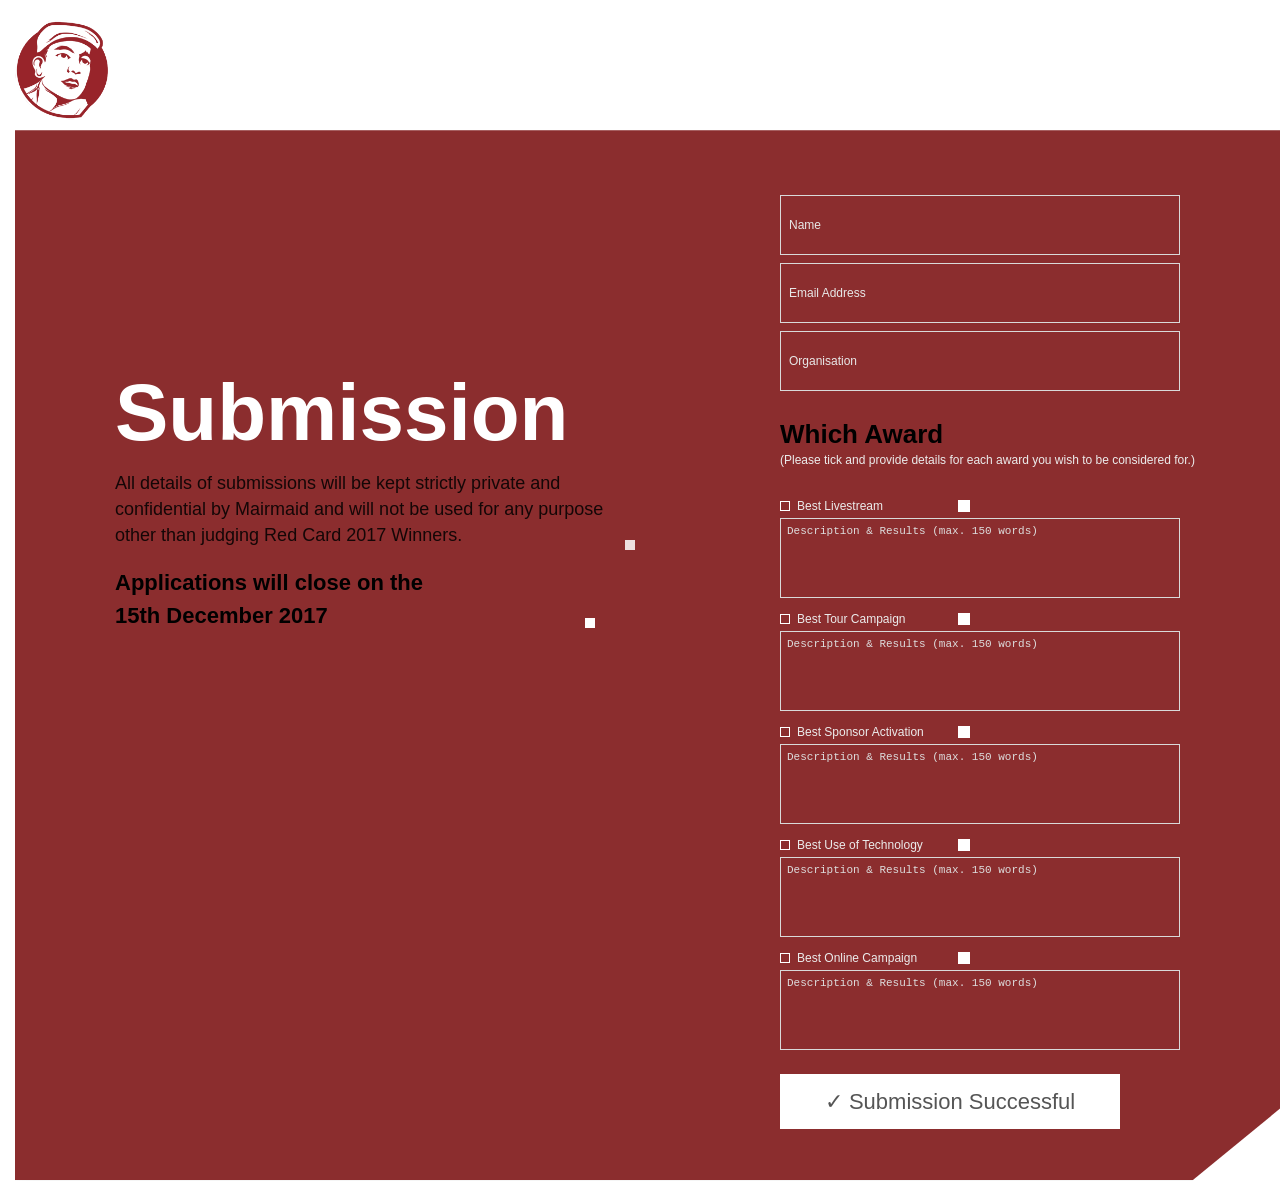
<file: index.html>
<!DOCTYPE html>
<html lang="en">
<head>
    <meta charset="UTF-8">
    <meta name="viewport" content="width=device-width, initial-scale=1.0">
    <title>Red Card Awards - Screen 1</title>

    <link rel="stylesheet" href="style.css">
</head>

<body>

<div class="container">

    <!-- Logo -->
    <img src="logo.png" alt="Logo" class="logo">

    <!-- Main Form Box -->
    <div class="form-box">

        <!-- Left Section -->
        <div class="left-section">

            <h1>Submission</h1>

            <p>
                All details of submissions will be kept strictly private and<br>
                confidential by Mairmaid and will not be used for any purpose<br>
                other than judging Red Card 2017 Winners.
            </p>

            <h3>
                Applications will close on the
                <br>
                <strong>15th December 2017</strong>
            </h3>

        </div>

        <!-- Right Section -->
        <div class="right-section">

            <form>

                <!-- Personal Details -->

                <input
                    type="text"
                    placeholder="Name"
                >

                <input
                    type="email"
                    placeholder="Email Address"
                >

                <input
                    type="text"
                    placeholder="Organisation"
                >

                <!-- Award Section -->

                <h2>Which Award</h2>

                <p class="award-text">
                    (Please tick and provide details for each award you wish to be considered for.)
                </p>


                <!-- Award 1 -->

                <div class="award-item">

                    <label>

                        <input type="checkbox">

                        Best Livestream

                    </label>

                    <textarea
                        placeholder="Description & Results (max. 150 words)"
                    ></textarea>

                </div>


                <!-- Award 2 -->

                <div class="award-item">

                    <label>

                        <input type="checkbox">

                        Best Tour Campaign

                    </label>

                    <textarea
                        placeholder="Description & Results (max. 150 words)"
                    ></textarea>

                </div>


                <!-- Award 3 -->

                <div class="award-item">

                    <label>

                        <input type="checkbox">

                        Best Sponsor Activation

                    </label>

                    <textarea
                        placeholder="Description & Results (max. 150 words)"
                    ></textarea>

                </div>


                <!-- Award 4 -->

                <div class="award-item">

                    <label>

                        <input type="checkbox">

                        Best Use of Technology

                    </label>

                    <textarea
                        placeholder="Description & Results (max. 150 words)"
                    ></textarea>

                </div>


                <!-- Award 5 -->

                <div class="award-item">

                    <label>

                        <input type="checkbox">

                        Best Online Campaign

                    </label>

                    <textarea
                        placeholder="Description & Results (max. 150 words)"
                    ></textarea>

                </div>


                <!-- Submit Button -->

                <button type="submit">

                    ✓ Submission Successful

                </button>

            </form>

        </div>

    </div>

</div>

</body>
</html>
</file>
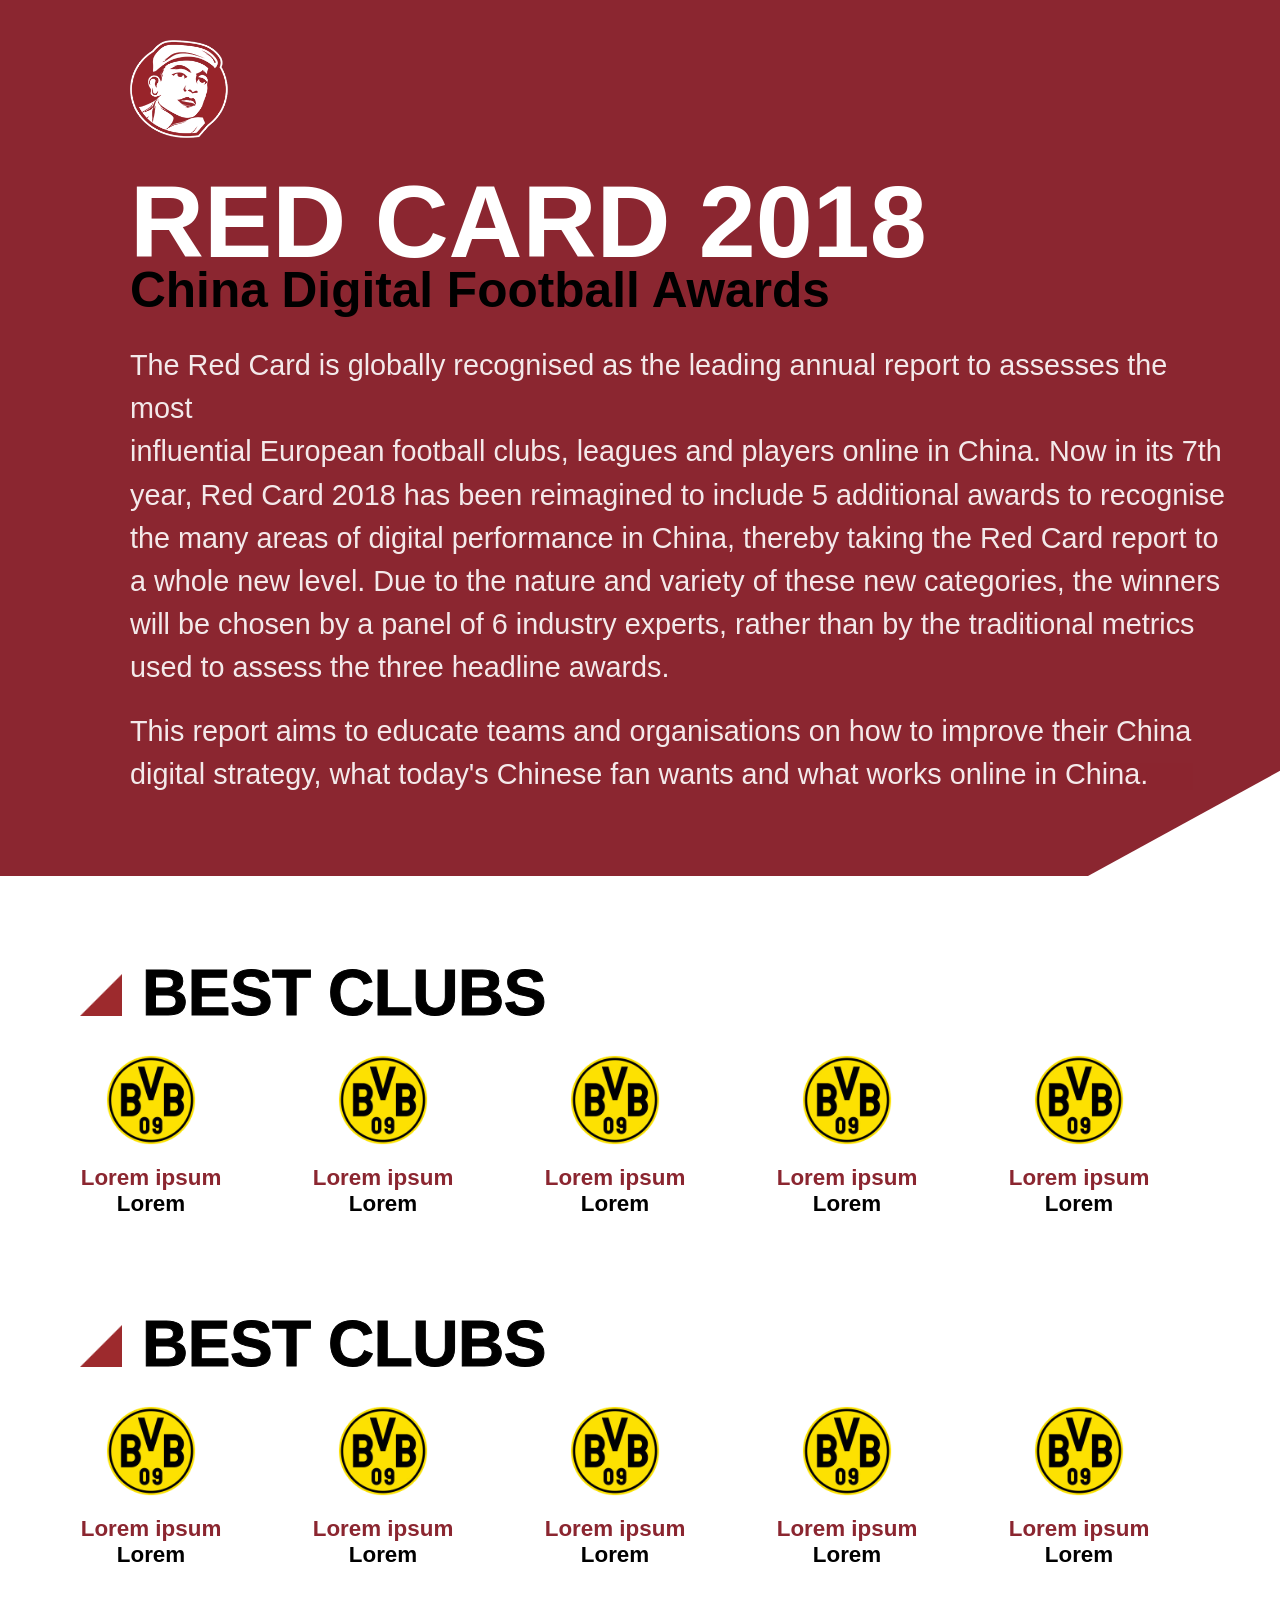
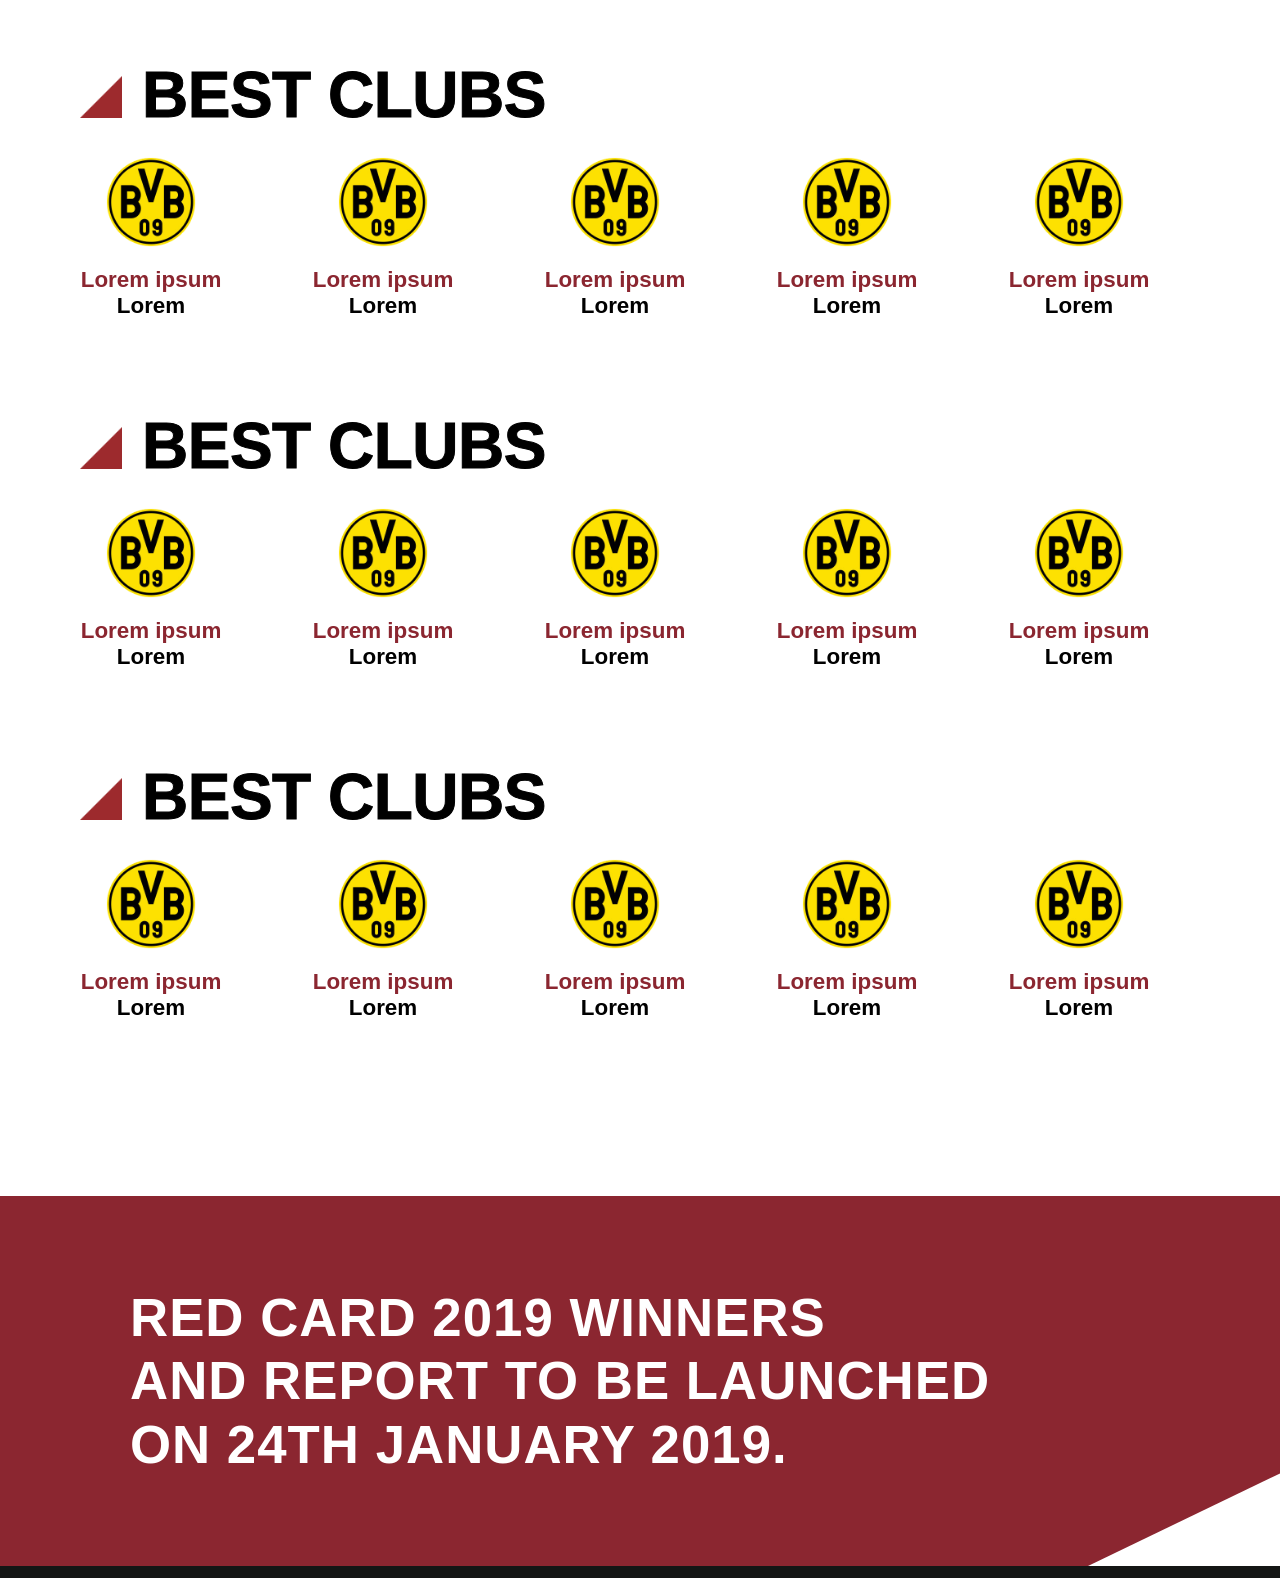
<file: index2.html>
<!DOCTYPE html>
<html lang="en">
<head>
    <meta charset="UTF-8">
    <meta name="viewport" content="width=device-width, initial-scale=1.0">
    <title>Red Card 2018 - China Digital Football Awards</title>
    <link rel="stylesheet" href="style2.css">
</head>
<body>
    <header>
        <img src="logo.png" alt="Red Card Profile" class="profile-logo">
        <h1>RED CARD 2018</h1>
        <h2>China Digital Football Awards</h2>
        <p>The Red Card is globally recognised as the leading annual report to assesses the most<br>
             influential European football clubs, leagues and players online in China. Now in its 7th<br>
              year, Red Card 2018 has been reimagined to include 5 additional awards to recognise<br>
               the many areas of digital performance in China, thereby taking the Red Card report to<br>
                a whole new level. Due to the nature and variety of these new categories, the winners<br>
                 will be chosen by a panel of 6 industry experts, rather than by the traditional metrics<br>
                  used to assess the three headline awards.</p>
        <p>This report aims to educate teams and organisations on how to improve their China<br>
             digital strategy, what today's Chinese fan wants and what works online in China.</p>
    </header>

    <main>
        <article class="award-row">
            <h3><img src="icon_awards.png" alt="" class="heading-icon"> BEST CLUBS</h3>
            <ul>
                <li>
                    <img src="1.png" alt="Club Logo">
                    <strong>Lorem ipsum</strong>
                    <span>Lorem</span>
                </li>
                <li>
                    <img src="1.png" alt="Club Logo">
                    <strong>Lorem ipsum</strong>
                    <span>Lorem</span>
                </li>
                <li>
                    <img src="1.png" alt="Club Logo">
                    <strong>Lorem ipsum</strong>
                    <span>Lorem</span>
                </li>
                <li>
                    <img src="1.png" alt="Club Logo">
                    <strong>Lorem ipsum</strong>
                    <span>Lorem</span>
                </li>
                <li>
                    <img src="1.png" alt="Club Logo">
                    <strong>Lorem ipsum</strong>
                    <span>Lorem</span>
                </li>
            </ul>
        </article>

        <article class="award-row">
            <h3><img src="icon_awards.png" alt="" class="heading-icon"> BEST CLUBS</h3>
            <ul>
                <li>
                    <img src="1.png" alt="Club Logo">
                    <strong>Lorem ipsum</strong>
                    <span>Lorem</span>
                </li>
                <li>
                    <img src="1.png" alt="Club Logo">
                    <strong>Lorem ipsum</strong>
                    <span>Lorem</span>
                </li>
                <li>
                    <img src="1.png" alt="Club Logo">
                    <strong>Lorem ipsum</strong>
                    <span>Lorem</span>
                </li>
                <li>
                    <img src="1.png" alt="Club Logo">
                    <strong>Lorem ipsum</strong>
                    <span>Lorem</span>
                </li>
                <li>
                    <img src="1.png" alt="Club Logo">
                    <strong>Lorem ipsum</strong>
                    <span>Lorem</span>
                </li>
            </ul>
        </article>

        <article class="award-row">
            <h3><img src="icon_awards.png" alt="" class="heading-icon"> BEST CLUBS</h3>
            <ul>
                <li>
                    <img src="1.png" alt="Club Logo">
                    <strong>Lorem ipsum</strong>
                    <span>Lorem</span>
                </li>
                <li>
                    <img src="1.png" alt="Club Logo">
                    <strong>Lorem ipsum</strong>
                    <span>Lorem</span>
                </li>
                <li>
                    <img src="1.png" alt="Club Logo">
                    <strong>Lorem ipsum</strong>
                    <span>Lorem</span>
                </li>
                <li>
                    <img src="1.png" alt="Club Logo">
                    <strong>Lorem ipsum</strong>
                    <span>Lorem</span>
                </li>
                <li>
                    <img src="1.png" alt="Club Logo">
                    <strong>Lorem ipsum</strong>
                    <span>Lorem</span>
                </li>
            </ul>
        </article>

        <article class="award-row">
            <h3><img src="icon_awards.png" alt="" class="heading-icon"> BEST CLUBS</h3>
            <ul>
                <li>
                    <img src="1.png" alt="Club Logo">
                    <strong>Lorem ipsum</strong>
                    <span>Lorem</span>
                </li>
                <li>
                    <img src="1.png" alt="Club Logo">
                    <strong>Lorem ipsum</strong>
                    <span>Lorem</span>
                </li>
                <li>
                    <img src="1.png" alt="Club Logo">
                    <strong>Lorem ipsum</strong>
                    <span>Lorem</span>
                </li>
                <li>
                    <img src="1.png" alt="Club Logo">
                    <strong>Lorem ipsum</strong>
                    <span>Lorem</span>
                </li>
                <li>
                    <img src="1.png" alt="Club Logo">
                    <strong>Lorem ipsum</strong>
                    <span>Lorem</span>
                </li>
            </ul>
        </article>

        <article class="award-row">
            <h3><img src="icon_awards.png" alt="" class="heading-icon"> BEST CLUBS</h3>
            <ul>
                <li>
                    <img src="1.png" alt="Club Logo">
                    <strong>Lorem ipsum</strong>
                    <span>Lorem</span>
                </li>
                <li>
                    <img src="1.png" alt="Club Logo">
                    <strong>Lorem ipsum</strong>
                    <span>Lorem</span>
                </li>
                <li>
                    <img src="1.png" alt="Club Logo">
                    <strong>Lorem ipsum</strong>
                    <span>Lorem</span>
                </li>
                <li>
                    <img src="1.png" alt="Club Logo">
                    <strong>Lorem ipsum</strong>
                    <span>Lorem</span>
                </li>
                <li>
                    <img src="1.png" alt="Club Logo">
                    <strong>Lorem ipsum</strong>
                    <span>Lorem</span>
                </li>
            </ul>
        </article>
    </main>

    <footer>
        <h4>RED CARD 2019 WINNERS<br>
             AND REPORT TO BE LAUNCHED<br>
              ON 24TH JANUARY 2019.</h4>
    </footer>
<div class="footer-black-line"></div>
</body>
</html>
</file>
<file: style.css>
/* ==========================
   RESET
========================== */

*{
    margin:0;
    padding:0;
    box-sizing:border-box;
}

body{
    background:#ffffff;
    font-family:Arial, sans-serif;
}

/* ==========================
   MAIN CONTAINER
========================== */

.container{
    width:100%;
    min-height:100vh;
    padding-bottom: 10px;
}

/* ==========================
   LOGO
========================== */

.logo{
    width:95px;
    margin-top:20px;
    margin-left:15px;
    display:block;
}

/* ==========================
   MAIN BOX
========================== */

.form-box{

    width:100%;
    height: 1050px;
    background:#8B2D2E;

    margin-left:15px;
    margin-top:10px;

    display:flex;

    position:relative;

    box-shadow:0 8px 18px rgba(0,0,0,.20);

    clip-path:polygon(
    0 0,
    100% 0,
    100% 92%,
    92% 100%,
    0 100%
    );
}

/* ==========================
   LEFT SECTION
========================== */

.left-section{

    width:50%;

    color:white;
    margin-left: 60px;
    padding:150px 40px 0 40px;
}

.left-section h1{

    font-size:80px;
    margin-top: 105px;
    font-weight:900;

    line-height:55px;

    margin-bottom:30px;
    
    font-family:"Arial Black", Arial, sans-serif;
}

.left-section p{

    width: 800px;
    font-size:18px;
    font-weight: 500;
    line-height:26px;
    position: relative;
    margin-bottom:20px;
    color:black;
    font-family: Arial, sans-serif;
    opacity: 0.85;
}
.left-section p::after {
    content: "";
    position: absolute;
    right:280px; /* Isko adjust karke box ko aage peeche kar sakti hain */
    top: 70px;    /* Isko adjust karke box ko upar neeche kar sakti hain */
    width: 10px;
    height: 10px;
    background-color: white;
    color: #8B2D2E; /* Box ke andar plus ka color maroon rahega */
    font-size: 12px;
    font-weight: bold;
    display: flex;
    align-items: center;
    justify-content: center;
}
.left-section h3{

    position: relative;
    line-height:30px;
    font-weight:900;
    color:black;
    width: 500px;
    font-size: 22px; /* Pehle image ki tarah font size barha kiya */
    font-family: "Arial Black", Arial, sans-serif; /* Heavy font apply kiya */
}
.left-section h3::after {
    content: "";
    position: absolute;
    right:20px;
    top: 50px;
    width: 10px;
    height: 10px;
    background-color: white;
    color: #8B2D2E;
    font-size: 12px;
    font-weight: bold;
    display: flex;
    align-items: center;
    justify-content: center;
}
.left-section strong{

    font-size: 22px;
    font-weight: 900px;
    color:black;
    line-height: 35px;
}

/* ==========================
   RIGHT SECTION
========================== */

.right-section{

    width:50%;
    margin-left: 190px;
    padding: 65px 35px 0 35px;
    margin-right: -80px;
}

/* ==========================
   FORM
========================== */

.right-section form{

    display:flex;
    flex-direction:column;
}

/* ==========================
   INPUTS
========================== */

.right-section input[type="text"],
.right-section input[type="email"]{

    width:100%;

    height:60px;

    background:transparent;

    border:1px solid #d9d9d9;

    color:white;

    padding-left:8px;
    margin-left: -160px;
    margin-bottom:8px;

    outline:none;

    font-size:12px;
}

.right-section input::placeholder{

    color:#e8e8e8;
}

/* ==========================
   WHICH AWARD
========================== */

.right-section h2{

    color:black;

    font-size:26px;

    margin-top:20px;

    margin-bottom:3px;
    margin-left: -160px;
    font-weight:900;
}

.award-text{

    color:#ececec;

    font-size:12px;
    margin-left: -160px;
    margin-bottom:12px;
}

/* ==========================
   AWARD ITEM
========================== */

.award-item{

    margin-bottom:-10px;
    margin-top: 20px;
}

.award-item label{

    display:flex;

    align-items:center;

    gap:7px;

    color:#ececec;
    margin-left: -160px;
    font-size:12px;

    margin-bottom:5px;
    position: relative; 
    width: 100%;
}
.award-item label::after {
    content: "";
    position: absolute;
    right: 210px; /* Is se box bilkul text line ke aakhir (right side) mein chipak jayega */
    top: 50%;
    transform: translateY(-50%); /* Box ko vertically seedha center karega */
    
    /* Box ka design aur size */
    width: 12px;
    height: 12px;
    background-color: white;
}
.award-item input[type="checkbox"]{
    -webkit-appearance: none; /* Safari/Chrome ke liye default white box hataye ga */
    appearance: none;          /* Modern browsers ke liye default style hataye ga */
    
    width: 10px;
    height: 10px;
    
    background: transparent;   /* Is se box transparent ho jayega */
    border: 1px solid white;   /* Taake khali box ki boundary white line mein nazar aaye */
    cursor: pointer;
    outline: none;
    
    display: inline-grid;
    place-content: center;
}

/* ==========================
   TEXTAREA
========================== */

.award-item textarea{

    width:100%;

    height:80px;

    background:transparent;

    border:1px solid #d9d9d9;
    
    color:white;

    padding:6px;

    resize:none;

    outline:none;
    margin-left: -160px;
    font-size:11px;
}

.award-item textarea::placeholder{

    color:#dddddd;
}

/* ==========================
   BUTTON
========================== */

.right-section button{

    width:340px;
    height:55px;

    margin-top:30px;

    background:white;

    border:none;

    color:#555;

    font-size: 22px;

    cursor:pointer;
    margin-left: -160px;
    transition:.3s;
}

.right-section button:hover{

    background:#f2f2f2;
}

/* ==========================
   RESPONSIVE
========================== */

@media(max-width:1200px){

.form-box{

    width:95%;

    margin:30px auto;

}

.logo{

    margin-left:25px;
}

}

@media(max-width:900px){

.form-box{

    flex-direction:column;

    height:auto;

    clip-path:none;

}

.left-section{

    width:100%;

    padding:60px 30px 30px;

}

.right-section{

    width:100%;

    padding:30px;

}

.left-section p{

    width:100%;
}

}
</file>
<file: style2.css>
* {
    margin: 0;
    padding: 0;
    box-sizing: border-box;
}
body {
    font-family: 'Arial', sans-serif;
    background-color: #ffffff;
    color: #000000;
    display: flex;
    flex-direction: column;
    align-items: center;
    overflow-x: hidden;
}
header {
    background-color: #8B2630; /* Crimson shade matching the image */
    color: #ffffff;
    width: 100%;
    max-width: 100%;
    padding: 40px 50px 60px 50px;
    text-align: left;
    /* Creates the diagonal cutoff at the bottom right */
    clip-path: polygon(0 0, 100% 0, 100% 88%, 85% 100%, 0 100%);
}
.profile-logo {
    width: 98px;
    height: 98px;
    margin-bottom: 25px;
    display: block;
    margin-left: 80px;
}
header h1 {
    font-size: 6.4rem;
    font-weight: 900;
    margin-bottom: -20px;
    margin-left: 80px;
}
header h2 {
    font-size: 3.1rem;
    font-weight: 700;
    margin-bottom: 25px;
    margin-left: 80px;
    color: #000000;
    font-weight: 900;
}
header p {
    font-size: 1.8rem;
    line-height: 1.5;
    margin-bottom: 20px;
    opacity: 0.9;
    max-width: 1400px;
    margin-left: 80px;
}
main {
    width: 100%;
    max-width: 1100px;
    padding: 80px 25px;
    margin-left: -80px;
}
.award-row {
    margin-bottom: 90px;
    margin-left: 5px;
    width: 1800px;
}
.award-row h3 {
    font-size: 4rem;
    font-weight: 900;
    display: flex;
    letter-spacing: -0.5px;
    align-items: center;
    margin-bottom: 25px;
    -webkit-text-stroke: 1px black;
}
.heading-icon {
    height: 42px;
    margin-right: 20px;
    margin-top: 5px;
    vertical-align: middle;
}
.award-row ul {
    list-style: none;
    display: grid;
    grid-template-columns: repeat(5, 1fr);
    gap: 30px;
    text-align: center;
    padding-right: 700px;
    justify-content: space-between;
    margin-left: -30px;
}
.award-row li {
    display: flex;
    flex-direction: column;
    align-items: center;
}
.award-row li img {
    width: 90px;
    height: 90px;
    object-fit: contain;
    margin-bottom: 20px;
}
.award-row li strong {
    font-size: 1.4rem;
    color: #8B2630;
    font-weight: 900;
    display: block;
}
.award-row li span {
    font-size: 1.4rem;
    font-weight: 900;
    color: #000000;
}
footer {
    background-color: #8B2630;
    color: #ffffff;
    width: 100%;
    max-width: 100%;
    padding: 90px 50px 90px 50px;
    margin-top: 5px;
    /* Pure single diagonal cut on crimson background */
    clip-path: polygon(0 0, 100% 0, 100% 75%, 85% 100%, 0 100%);
}
footer h4 {
    font-size: 3.3rem;
    font-weight: 900;
    line-height: 1.2;
    letter-spacing: 1px;
    max-width: 1000px;
    margin-left: 80px;
}
.footer-black-line {
    width: 100%;
    max-width: 100%;
    height: 12px;
    background-color: #141615;
}
</file>
